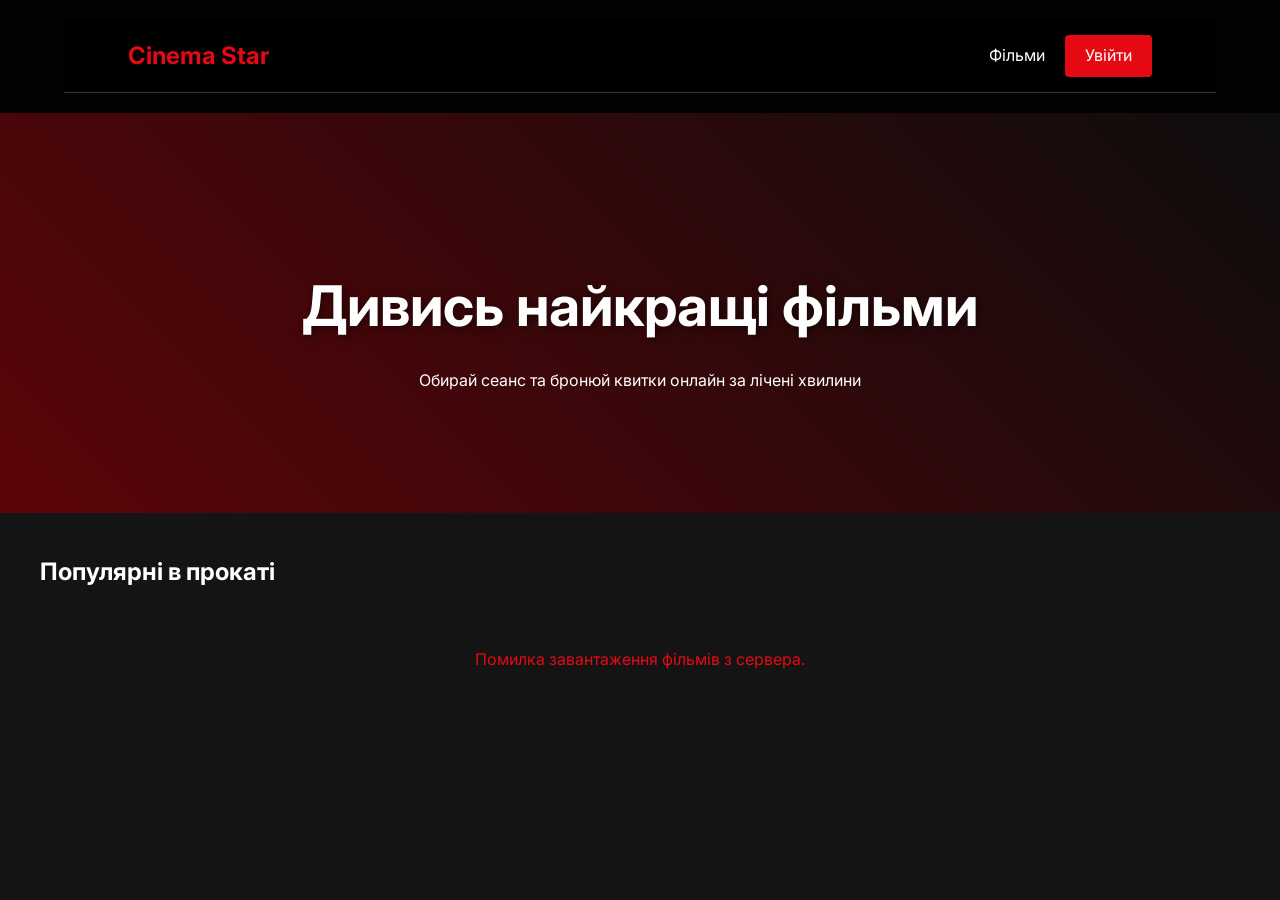
<file: Frontend/index.html>
<!DOCTYPE html>
<html lang="uk">
<head>
    <meta charset="UTF-8">
    <meta name="viewport" content="width=device-width, initial-scale=1.0">
    <title>Cinema Star — Бронювання квитків</title>
    
    <link href="https://fonts.googleapis.com/css2?family=Inter:wght@400;700&display=swap" rel="stylesheet">
    
    <!-- ПРИБРАЛИ СЛЕШ ПЕРЕД css -->
    <link rel="stylesheet" href="css/style.css">
</head>
<body>

    <header id="header" class="main-header"></header> 

    <main>
        <section class="hero">
            <div class="hero-content">
                <h1>Дивись найкращі фільми</h1>
                <p>Обирай сеанс та бронюй квитки онлайн за лічені хвилини</p>
            </div>
        </section>

        <section class="movies-section">
            <div class="container">
                <h2>Популярні в прокаті</h2>
                <div id="movies" class="movie-grid">
                    <p class="loading">Завантаження фільмів...</p>
                </div>
            </div>
        </section>
    </main>

    <!-- ПРИБРАЛИ СЛЕШІ ПЕРЕД components та js -->
    <script type="module" src="components/header.js"></script>
    <script type="module" src="js/pages/movies.js"></script>

</body>
</html>
</file>
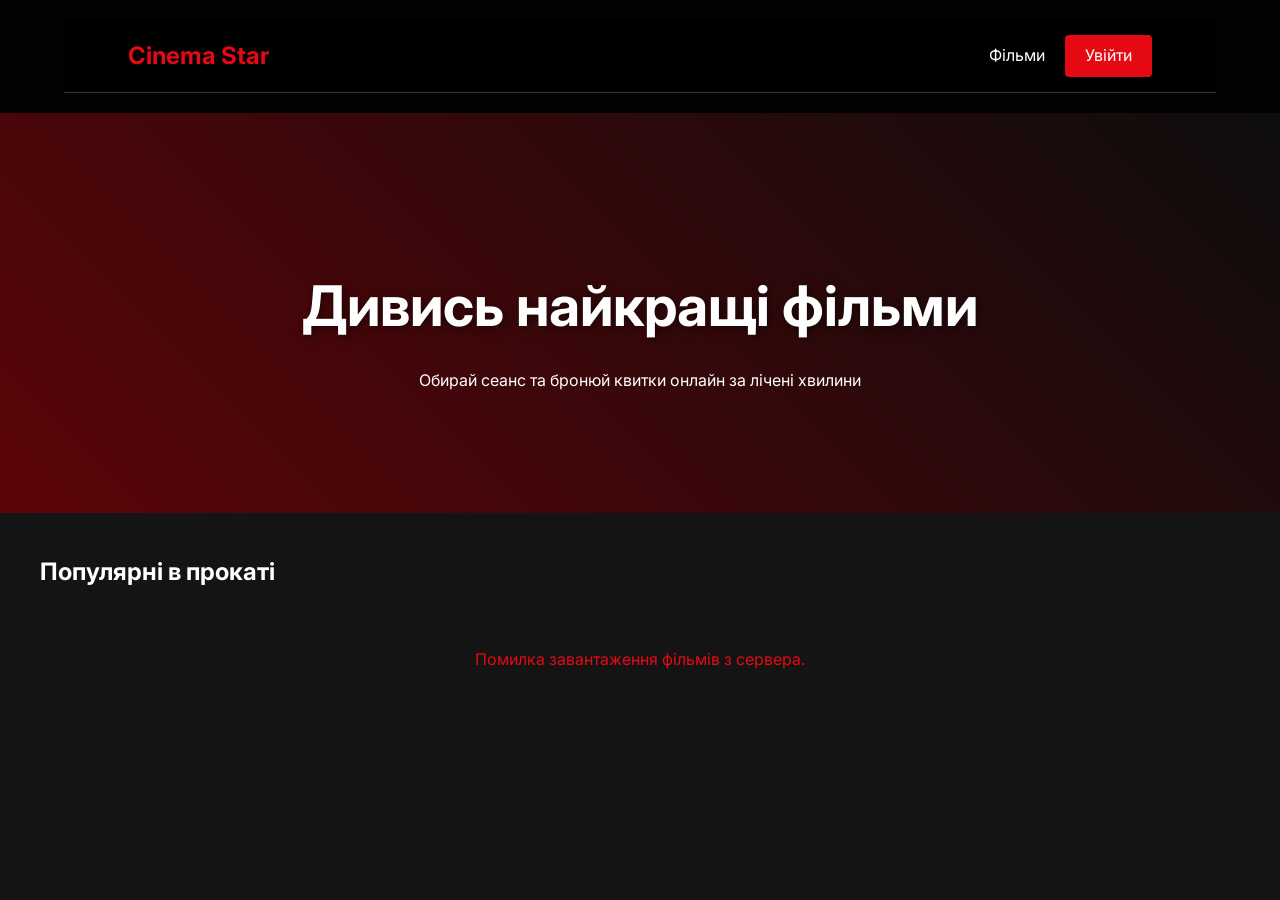
<file: Frontend/admin.html>
<!DOCTYPE html>
<html lang="uk">
<head>
    <meta charset="UTF-8">
    <title>Панель Адміністратора</title>
    <link rel="stylesheet" href="css/style.css"> </head>
<body style="background: #111; color: white; padding: 50px;">
    <div id="header"></div> <div style="max-width: 800px; margin: 0 auto;">
        <h2>Керування фільмами</h2>
        
        <form id="movieForm" style="background: #222; padding: 30px; border-radius: 10px; display: flex; flex-direction: column; gap: 15px;">
            <input type="hidden" id="movieId">
            
            <label>Назва фільму:</label>
            <input type="text" id="movieTitle" required style="padding: 10px; background: #333; color: white; border: none; border-radius: 5px;">

            <label>Опис фільму:</label>
            <textarea id="movieDesc" rows="5" required style="padding: 10px; background: #333; color: white; border: none; border-radius: 5px;"></textarea>

            <label>Постер фільму:</label>
            <input type="file" id="moviePoster" accept="image/*" style="color: white;">

            <button type="submit" id="submitBtn" style="background: #e50914; color: white; padding: 12px; border: none; border-radius: 5px; font-weight: bold; cursor: pointer;">Зберегти фільм</button>
            <button type="button" id="cancelEdit" style="display: none; background: #555; color: white; padding: 10px; border: none; border-radius: 5px; cursor: pointer;">Скасувати редагування</button>
        </form>

        <h3 style="margin-top: 40px;">Список фільмів на сайті</h3>
        <div id="adminMoviesList" style="display: flex; flex-direction: column; gap: 15px;"></div>
    </div>

    <script src="components/header.js"></script>
    <script src="js/pages/admin.js"></script>
</body>
</html>
</file>
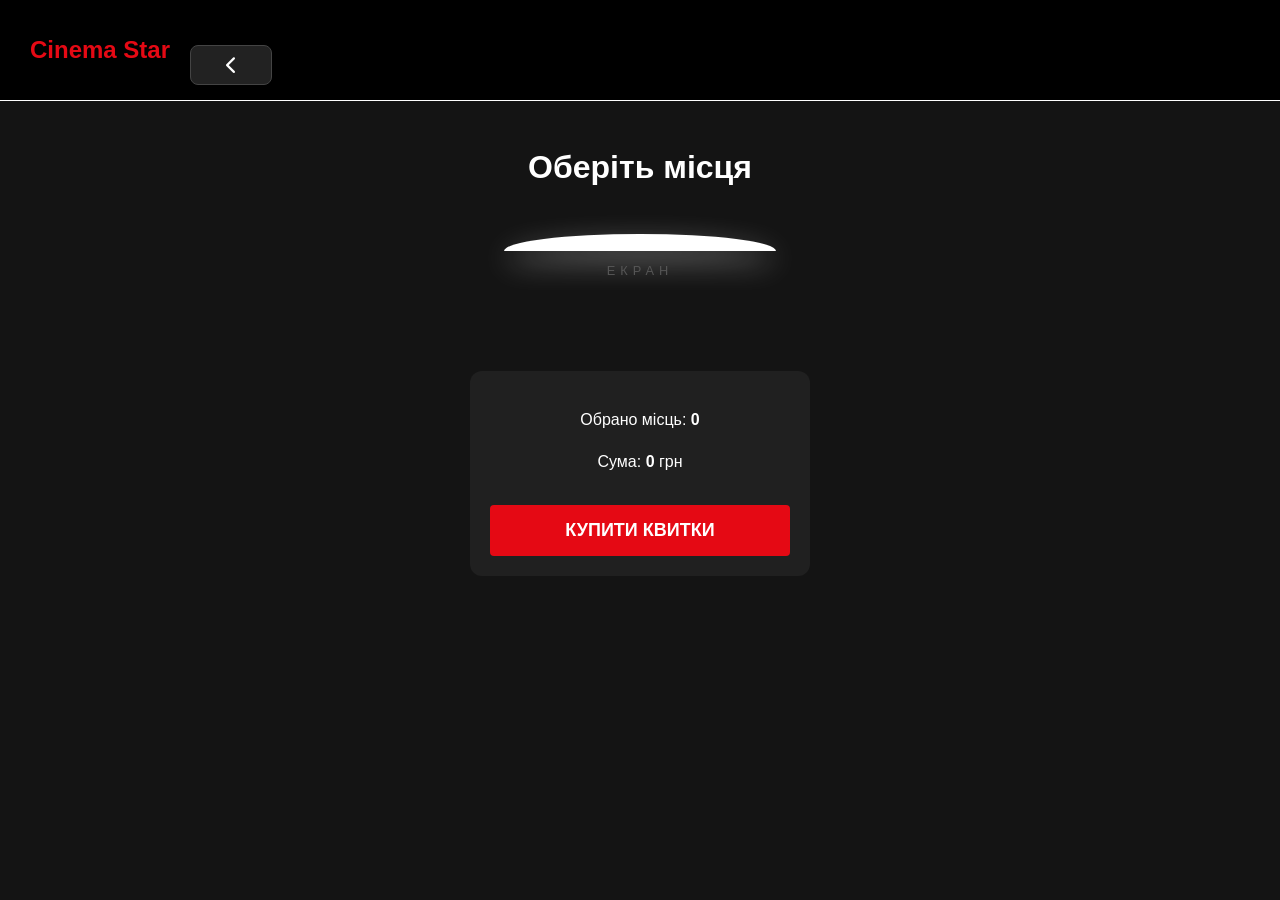
<file: Frontend/booking.html>
<!DOCTYPE html>
<html lang="uk">
<head>
    <meta charset="UTF-8">
    <title>Бронювання місць | Cinema Star</title>
    <link rel="stylesheet" href="https://cdnjs.cloudflare.com/ajax/libs/font-awesome/6.0.0/css/all.min.css">
    
    <link rel="stylesheet" href="css/style.css">
    <link rel="stylesheet" href="css/booking.css">
    
    <style>
    /* ПРИБРАЛИ ВІДСТУП ВГОРІ */
    body {
        margin: 0 !important;
        padding: 0 !important;
        background: #141414;
        font-family: Arial, sans-serif;
    }

    /* РОЗТЯГНУЛИ ЛІНІЮ */
    .header-custom {
        display: flex;
        align-items: center;
        justify-content: flex-start;
        padding: 15px 0; /* Було 30px, тепер 0 для лінії */
        background: #000;
        border-bottom: 1px solid #ffffff; 
        width: 100%;
        box-sizing: border-box;
    }

    .logo-text { 
        color: #e50914; 
        font-size: 1.5rem; 
        font-weight: bold; 
        text-decoration: none; 
        margin-left: 30px; /* Відступ тексту від краю */
        margin-right: 20px; 
    }

    .back-btn-square {
        width: 40px; height: 40px;
        background: #222; border: 1px solid #444;
        color: white; border-radius: 8px;
        cursor: pointer; display: flex;
        align-items: center; justify-content: center;
        transition: 0.3s;
    }

    .booking-container { 
        max-width: 900px; 
        margin: 20px auto; 
        text-align: center; 
        color: white; 
    }

    .screen-wrapper {
        perspective: 400px;
        margin-bottom: 50px;
    }
    .screen {
        width: 80%;
        height: 12px;
        background: #fff;
        margin: 0 auto;
        border-radius: 50% / 100% 100% 0 0;
        box-shadow: 0 10px 30px rgba(255, 255, 255, 0.4);
    }
    .screen-text {
        margin-top: 10px;
        color: #555;
        font-size: 0.8rem;
        text-transform: uppercase;
        letter-spacing: 5px;
    }

    #seats-grid { 
        display: grid; 
        justify-content: center; 
        gap: 12px; 
        margin: 40px 0; 
    }

    .booking-footer {
        background: rgba(255,255,255,0.05);
        padding: 20px;
        border-radius: 12px;
        display: inline-block;
        min-width: 300px;
    }
    #buy-btn {
        margin-top: 15px;
        padding: 15px 50px;
        background: #e50914;
        color: white;
        border: none;
        border-radius: 4px;
        cursor: pointer;
        font-weight: bold;
        text-transform: uppercase;
        transition: 0.3s;
    }
    #buy-btn:hover { background: #b20710; transform: scale(1.05); }
</style>
</head>
<body style="background: #141414; margin: 0; font-family: Arial, sans-serif;">

    <header class="header-custom">
        <a href="index.html" class="logo-text">Cinema Star</a>
        <button onclick="window.history.back()" class="back-btn-square" title="Назад">
            <i class="fas fa-chevron-left"></i>
        </button>
    </header>

    <main class="container booking-container">
    <h1 style="margin-bottom: 40px;">Оберіть місця</h1>

    <div class="screen-wrapper">
        <div class="screen"></div>
        <div class="screen-text">ЕКРАН</div>
    </div>
    
    <div id="seats-grid"></div>

    <div class="booking-footer">
        <p>Обрано місць: <b id="selected-count">0</b></p>
        <p>Сума: <b id="total-price">0</b> грн</p>
        <button id="buy-btn">Купити квитки</button>
    </div>
</main>

    <script type="module" src="js/pages/booking.js"></script>
    <script>
    (function() {
        const checkInitials = () => {
            const firstName = localStorage.getItem('first_name');
            const avatar = document.getElementById('profileAvatar');
            
            if (avatar && firstName && firstName !== 'null') {
                const letter = firstName.charAt(0).toUpperCase();
                if (avatar.innerText.trim() !== letter) {
                    avatar.innerText = letter;
                }
            }
        };
        checkInitials();
        setTimeout(checkInitials, 500);
    })();
</script>
</body>
</html>
</file>
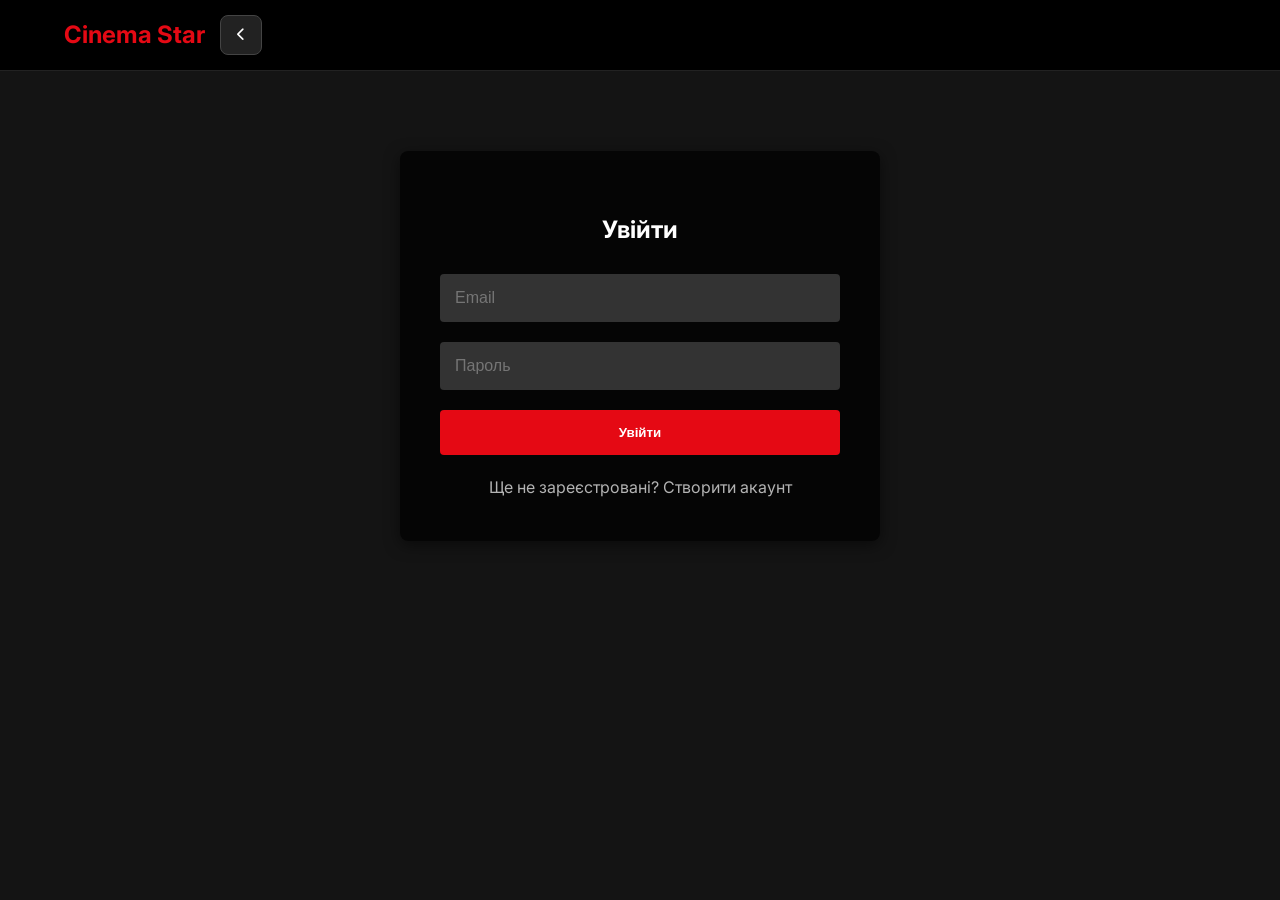
<file: Frontend/login.html>
<!DOCTYPE html>
<html lang="uk">
<head>
    <meta charset="UTF-8">
    <meta name="viewport" content="width=device-width, initial-scale=1.0">
    <title>Вхід — Cinema Star</title>
    
    <link href="https://fonts.googleapis.com/css2?family=Inter:wght@400;700&display=swap" rel="stylesheet">
    <link rel="stylesheet" href="https://cdnjs.cloudflare.com/ajax/libs/font-awesome/6.0.0/css/all.min.css">
    <link rel="stylesheet" href="css/style.css">
    
    <style>
        .header-custom {
            display: flex;
            align-items: center;
            padding: 15px 5%;
            background: #000;
            border-bottom: 1px solid #222;
        }
        .logo-text { color: #e50914; font-size: 1.5rem; font-weight: bold; text-decoration: none; }
        
        .back-btn-square {
            width: 40px;
            height: 40px;
            background: #222;
            border: 1px solid #444;
            color: white;
            border-radius: 8px;
            cursor: pointer;
            display: flex;
            align-items: center;
            justify-content: center;
            transition: 0.3s;
            margin-left: 15px;
        }
        .back-btn-square:hover { background: #e50914; border-color: #e50914; }

        .login-container {
            max-width: 400px;
            margin: 80px auto;
            background: rgba(0, 0, 0, 0.75);
            padding: 40px;
            border-radius: 8px;
            box-shadow: 0 4px 15px rgba(0,0,0,0.5);
            color: white;
        }
        .login-container h2 { margin-bottom: 25px; text-align: center; }
        .form-group { margin-bottom: 20px; }
        .form-group input {
            width: 100%;
            padding: 15px;
            background: #333;
            border: none;
            border-radius: 4px;
            color: white;
            font-size: 1rem;
            box-sizing: border-box;
        }
        .form-group input:focus { outline: 2px solid #e50914; }
        .btn {
            width: 100%;
            padding: 15px;
            background: #e50914;
            color: white;
            border: none;
            border-radius: 4px;
            font-weight: bold;
            cursor: pointer;
        }
        .register-link { display: block; margin-top: 20px; text-align: center; color: #b3b3b3; text-decoration: none; }
    </style>
</head>
<body style="background: #141414; font-family: 'Inter', sans-serif; margin: 0;">

    <header class="header-custom">
        <a href="index.html" class="logo-text">Cinema Star</a>
        <button onclick="window.history.back()" class="back-btn-square" title="Назад">
            <i class="fas fa-chevron-left"></i>
        </button>
    </header>

    <main class="container">
        <div class="login-container">
            <h2>Увійти</h2>
            <form id="loginForm">
                <div class="form-group">
                    <input type="email" id="email" placeholder="Email" required autocomplete="email">
                </div>
                <div class="form-group">
                    <input type="password" id="password" placeholder="Пароль" required autocomplete="current-password">
                </div>
                <button type="submit" class="btn">Увійти</button>
            </form>
            <a href="register.html" class="register-link">Ще не зареєстровані? Створити акаунт</a>
        </div>
    </main>

    <script>
        document.getElementById('loginForm').addEventListener('submit', async function(event) {
            event.preventDefault(); 
            const submitBtn = document.querySelector('#loginForm .btn');
            const email = document.getElementById('email').value;
            const password = document.getElementById('password').value;

            submitBtn.innerText = "Перевірка...";
            submitBtn.disabled = true;

            try {
                const response = await fetch('http://127.0.0.1:8005/api/login', {
                    method: 'POST',
                    headers: { 'Content-Type': 'application/json' },
                    body: JSON.stringify({ email, password })
                });

                const data = await response.json();

                if (response.ok) {
                    // КЛЮЧОВЕ ВИПРАВЛЕННЯ ТУТ:
                    // Зберігаємо саме 'first_name', як того чекає header.js
                    localStorage.setItem('user_id', data.user_id);
                    localStorage.setItem('first_name', data.first_name); 
                    
                    // Для сумісності з іншими твоїми скриптами, якщо вони юзають 'user_name'
                    localStorage.setItem('user_name', data.first_name); 
                    
                    window.location.href = "index.html"; 
                } else {
                    alert(data.detail || "Неправильний email або пароль");
                    submitBtn.innerText = "Увійти"; 
                    submitBtn.disabled = false;
                }
            } catch (error) {
                console.error("Login error:", error);
                alert("Не вдалося з'єднатися з сервером.");
                submitBtn.innerText = "Увійти";
                submitBtn.disabled = false;
            }
        });
    </script>
</body>
</html>
</file>
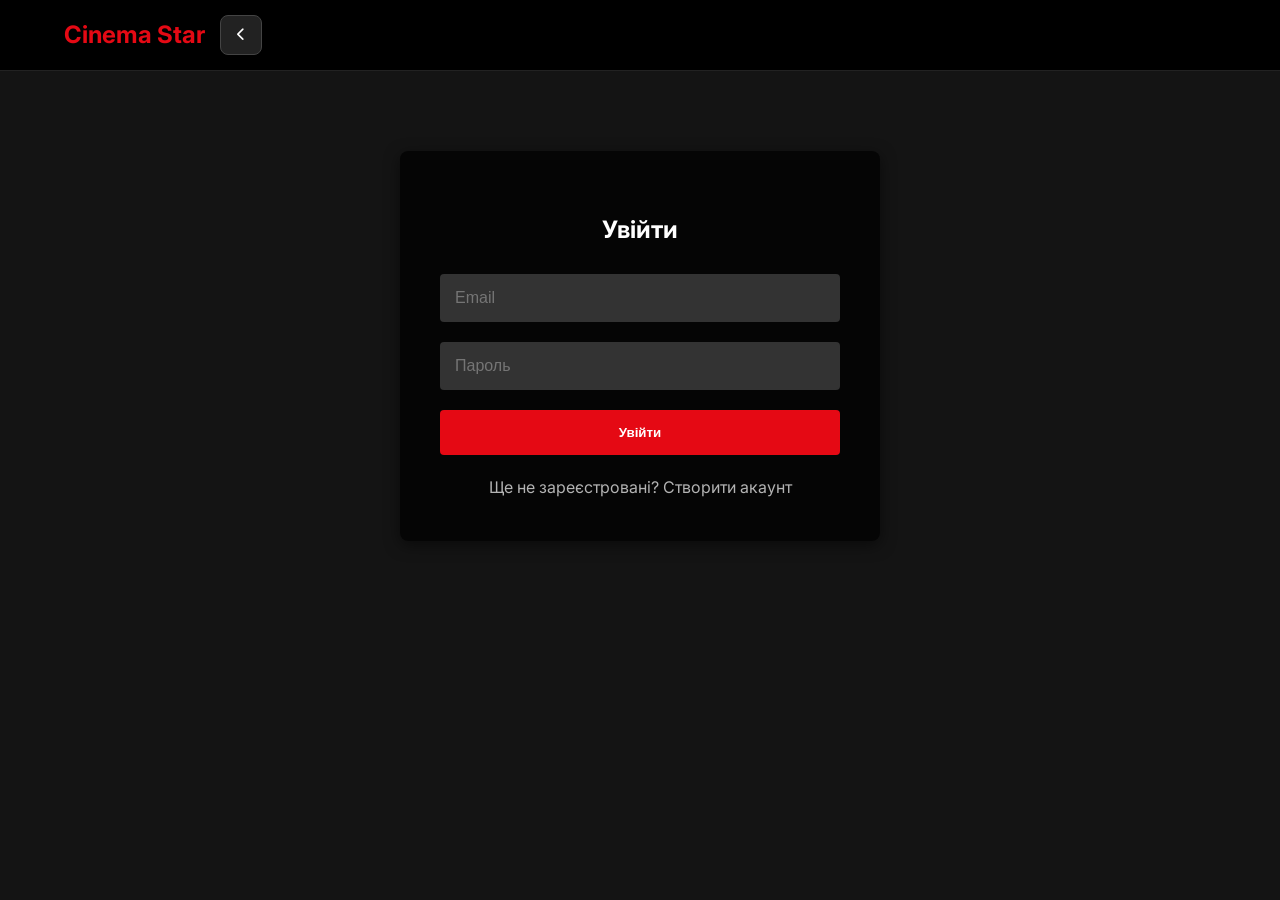
<file: Frontend/profile.html>
<!DOCTYPE html>
<html lang="uk">
<head>
    <meta charset="UTF-8">
    <title>Мій Профіль — Cinema Star</title>
    <link rel="stylesheet" href="css/style.css">
    <style>
        body { background: #0b0b0b; color: white; font-family: 'Inter', sans-serif; margin: 0; padding-bottom: 50px; }
        
        .top-nav {
            display: flex;
            align-items: center;
            gap: 15px;
            padding: 15px 20px;
        }

        .logo-text { 
            color: #e50914; 
            font-size: 1.5rem; 
            font-weight: bold; 
            text-decoration: none; 
        }

        .back-button {
            display: flex;
            align-items: center;
            justify-content: center;
            width: 55px;
            height: 38px;
            background: #1a1a1a;
            border-radius: 10px;
            border: 1px solid #333;
            cursor: pointer;
            text-decoration: none;
        }
        .back-button svg { width: 18px; height: 18px; stroke: white; fill: none; stroke-width: 2.5; }

        .profile-card { 
            background: #111; 
            padding: 40px; 
            border-radius: 20px; 
            margin: 30px auto; 
            max-width: 1000px; 
            display: flex; 
            align-items: center; 
            gap: 40px;
            border: 1px solid #222;
        }

        .avatar-circle { 
            position: relative; 
            width: 200px; 
            height: 200px; 
            border-radius: 50%; 
            border: 4px solid #e50914; 
            overflow: hidden; 
            background: #222;
        }
        
        #profileImage { width: 100%; height: 100%; object-fit: cover; }

        .user-name { font-size: 3.5rem; font-weight: bold; margin: 0; }
        
        .balance-badge { 
            background: #e50914; 
            padding: 12px 25px; 
            border-radius: 10px; 
            font-weight: bold; 
            display: inline-flex; 
            align-items: center;
            gap: 10px;
            margin-top: 20px; 
        }

        .content-section { max-width: 1000px; margin: 0 auto; padding: 0 20px; }
        .section-h { font-size: 1.8rem; margin: 40px 0 25px; border-bottom: 1px solid #222; padding-bottom: 10px; }
    </style>
</head>
<body>

    <div class="top-nav">
        <a href="index.html" class="logo-text">Cinema Star</a>
        <a href="index.html" class="back-button">
            <svg viewBox="0 0 24 24"><path d="M15 18l-6-6 6-6" stroke-linecap="round" stroke-linejoin="round"/></svg>
        </a>
    </div>

    <div class="profile-card">
        <div class="avatar-circle">
            <img id="profileImage" src="images/avatar.png">
        </div>
        <div class="info-block">
            <h1 id="userName" class="user-name">Марія</h1>
            <div class="balance-badge">Мій баланс: <span id="userBonuses">60</span> 🪙</div>
        </div>
    </div>

    <div class="content-section">
        <h2 class="section-h">🎟️ Ваші квитки</h2>
        <div id="ticketsContainer"></div>
        <h2 class="section-h" style="color: #555;">🎞️ Історія переглядів</h2>
        <div id="historyContainer"></div>
    </div>

    <script src="js/pages/profile.js"></script>
</body>
</html>
</file>
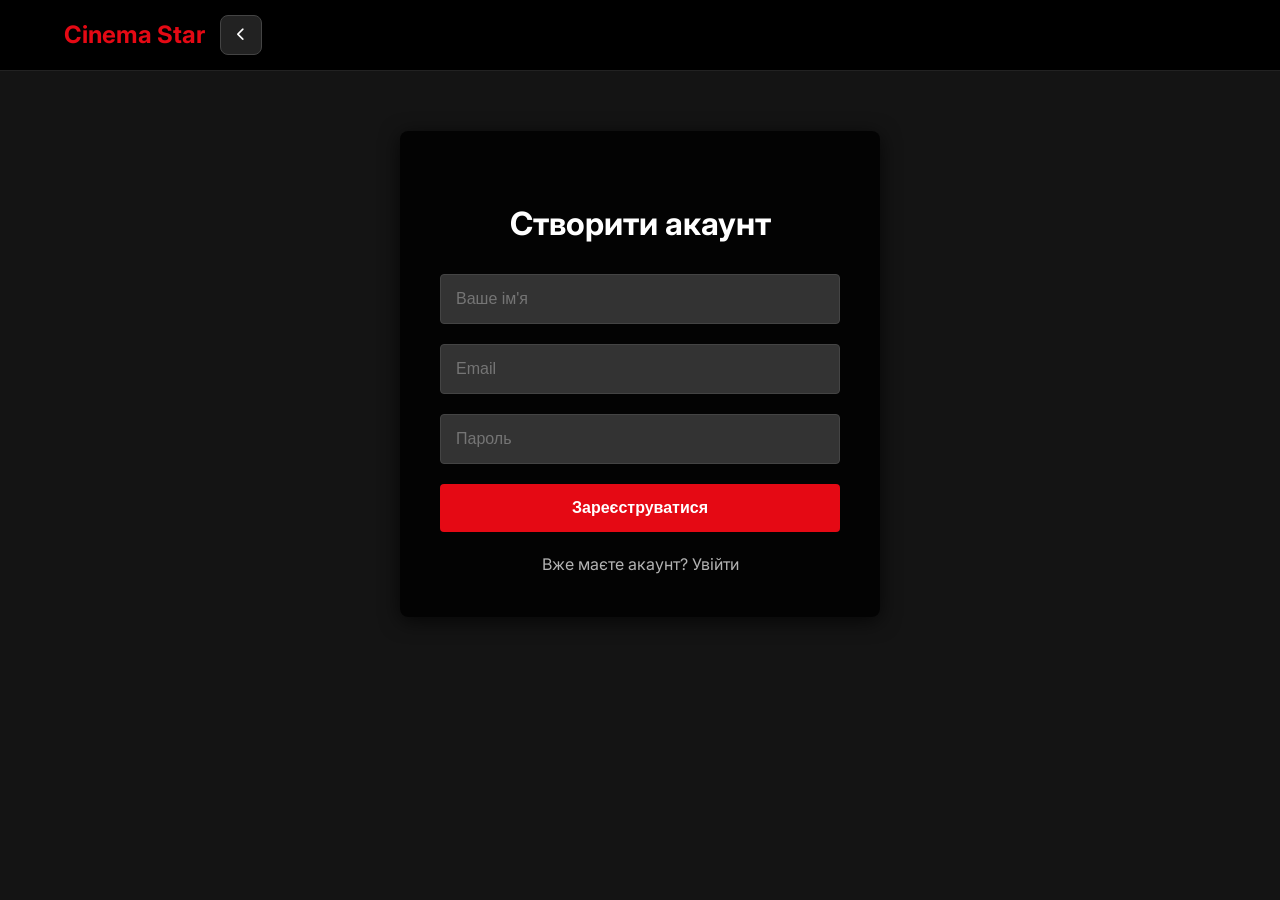
<file: Frontend/register.html>
<!DOCTYPE html>
<html lang="uk">
<head>
    <meta charset="UTF-8">
    <meta name="viewport" content="width=device-width, initial-scale=1.0">
    <title>Реєстрація — Cinema Star</title>
    
    <link href="https://fonts.googleapis.com/css2?family=Inter:wght@400;700&display=swap" rel="stylesheet">
    <link rel="stylesheet" href="https://cdnjs.cloudflare.com/ajax/libs/font-awesome/6.0.0/css/all.min.css">
    <link rel="stylesheet" href="css/style.css">
    
    <style>
        /* Стиль нової шапки */
        .header-custom {
            display: flex;
            align-items: center;
            padding: 15px 5%;
            background: #000;
            border-bottom: 1px solid #222;
        }
        .logo-text { color: #e50914; font-size: 1.5rem; font-weight: bold; text-decoration: none; }
        
        .back-btn-square {
            width: 40px;
            height: 40px;
            background: #222;
            border: 1px solid #444;
            color: white;
            border-radius: 8px;
            cursor: pointer;
            display: flex;
            align-items: center;
            justify-content: center;
            transition: 0.3s;
            margin-left: 15px;
        }
        .back-btn-square:hover { background: #e50914; border-color: #e50914; }

        .login-container {
            max-width: 400px;
            margin: 60px auto;
            background: rgba(0, 0, 0, 0.85);
            padding: 40px;
            border-radius: 8px;
            box-shadow: 0 4px 20px rgba(0,0,0,0.7);
            color: white;
        }
        .login-container h2 { margin-bottom: 25px; font-size: 2rem; text-align: center; }
        .form-group { margin-bottom: 20px; }
        .form-group input {
            width: 100%;
            padding: 15px;
            background: #333;
            border: 1px solid #444;
            border-radius: 4px;
            color: white;
            font-size: 1rem;
            box-sizing: border-box;
        }
        .form-group input:focus { outline: 2px solid #e50914; }
        .btn {
            width: 100%;
            padding: 15px;
            background: #e50914;
            color: white;
            border: none;
            border-radius: 4px;
            font-size: 1rem;
            font-weight: bold;
            cursor: pointer;
        }
        .register-link { display: block; margin-top: 20px; text-align: center; color: #b3b3b3; text-decoration: none; }
    </style>
</head>
<body style="background: #141414; font-family: 'Inter', sans-serif; margin: 0;">

    <header class="header-custom">
        <a href="index.html" class="logo-text">Cinema Star</a>
        <button onclick="window.history.back()" class="back-btn-square" title="Назад">
            <i class="fas fa-chevron-left"></i>
        </button>
    </header>

    <main class="container">
        <div class="login-container">
            <h2>Створити акаунт</h2>
            <form id="registerForm">
                <div class="form-group">
                    <input type="text" id="firstName" placeholder="Ваше ім'я" required>
                </div>
                <div class="form-group">
                    <input type="email" id="email" placeholder="Email" required>
                </div>
                <div class="form-group">
                    <input type="password" id="password" placeholder="Пароль" required>
                </div>
                <button type="submit" class="btn">Зареєструватися</button>
            </form>
            <a href="login.html" class="register-link">Вже маєте акаунт? Увійти</a>
        </div>
    </main>

    <script>
    document.getElementById('registerForm').addEventListener('submit', async function(event) {
        event.preventDefault(); 
        const submitBtn = document.querySelector('#registerForm .btn');
        
        // Зчитуємо дані з полів
        const firstName = document.getElementById('firstName').value;
        const email = document.getElementById('email').value;
        const password = document.getElementById('password').value;

        submitBtn.innerText = "Створення...";
        submitBtn.disabled = true; // Блокуємо кнопку, щоб не клікали двічі

        try {
            const response = await fetch('http://127.0.0.1:8005/api/register', {
                method: 'POST',
                headers: { 'Content-Type': 'application/json' },
                body: JSON.stringify({ 
                    first_name: firstName,
                    email: email, 
                    password: password 
                })
            });

            const result = await response.json();

            if (response.ok) {
                // ЗБЕРІГАЄМО ДАНІ В ЛОКАЛЬНЕ СХОВИЩЕ (щоб буква М з'явилася відразу)
                localStorage.setItem('user_id', result.user_id);
                localStorage.setItem('first_name', firstName); 

                alert("Акаунт успішно створено!");
                // Перенаправляємо на головну, а не на логін
                window.location.href = "index.html"; 
            } else {
                alert("Помилка: " + (result.detail || "Помилка реєстрації"));
                submitBtn.innerText = "Зареєструватися";
                submitBtn.disabled = false;
            }
        } catch (error) {
            console.error("Помилка реєстрації:", error);
            alert("Не вдалося з'єднатися з сервером.");
            submitBtn.innerText = "Зареєструватися";
            submitBtn.disabled = false;
        }
    });
</script>
</body>
</html>
</file>
<file: Frontend/css/style.css>
html, body {
    margin: 0 !important;
    padding: 0 !important;
    width: 100% !important;
    overflow-x: hidden;
    background-color: #141414;
}

body {
    color: white;
    font-family: 'Inter', Arial, sans-serif;
    line-height: 1.6;
}

.container {
    max-width: 1200px;
    margin: 0 auto;
    padding: 0 20px;
}

.main-header {
    display: flex !important;
    justify-content: space-between !important;
    align-items: center !important;
    padding: 20px 0 !important; 
    background: rgba(0, 0, 0, 0.9) !important;
    position: sticky !important;
    top: 0 !important;
    z-index: 1000 !important;
    width: 100vw !important;
    left: 0 !important;
    margin: 0 !important;

    /* ПОВНЕ ВИДАЛЕННЯ ВСІХ РИСОК */
    border: none !important;
    border-bottom: none !important;
    border-top: none !important;
    box-shadow: none !important;
}

/* Прибираємо будь-які лінії, які можуть бути всередині хедера (псевдоелементи) */
.main-header::before,
.main-header::after {
    display: none !important;
    content: none !important;
}

.main-header > * {
    margin-left: 5% !important;
    margin-right: 5% !important;
}

/* РЕШТА КОДУ БЕЗ ЗМІН */
.hero {
    height: 400px;
    display: flex;
    align-items: center;
    justify-content: center;
    text-align: center;
    background: linear-gradient(rgba(0,0,0,0.6), rgba(0,0,0,0.6)), 
                linear-gradient(45deg, #e50914, #221f1f);
    margin-bottom: 40px;
}

.hero h1 {
    font-size: 3.5rem;
    margin-bottom: 10px;
    text-shadow: 2px 2px 10px rgba(0,0,0,0.5);
}

.movie-grid {
    display: grid;
    grid-template-columns: repeat(auto-fill, minmax(200px, 1fr));
    gap: 25px;
    padding: 20px 0;
}

.movie-card {
    background: #2f2f2f;
    border-radius: 8px;
    overflow: hidden;
    transition: transform 0.3s ease, box-shadow 0.3s ease;
    cursor: pointer;
    position: relative;
}

.movie-card:hover {
    transform: translateY(-10px);
    box-shadow: 0 10px 20px rgba(0,0,0,0.5);
}

.movie-card img {
    width: 100%;
    height: 300px;
    object-fit: cover;
}

.movie-info {
    padding: 15px;
}

.movie-info h3 {
    margin: 0 0 10px 0;
    font-size: 1.1rem;
}

button, .btn {
    background-color: #e50914; 
    border: none;
    padding: 10px 20px;
    color: white;
    font-weight: bold;
    border-radius: 4px;
    cursor: pointer;
    transition: background 0.2s;
    width: 100%;
}

button:hover {
    background-color: #b20710;
}
</file>
<file: Frontend/css/booking.css>
body {
    background: #141414;
    color: white;
    font-family: 'Inter', sans-serif;
    display: flex;
    flex-direction: column;
    align-items: center;
    min-height: 100vh;
    margin: 0;
    padding: 40px;
}

.screen {
    width: 60%;
    height: 15px;
    background: linear-gradient(to bottom, #555, #222);
    margin-bottom: 50px;
    border-radius: 50% / 100% 100% 0 0; 
    box-shadow: 0 10px 20px rgba(229, 9, 20, 0.2); 
    text-align: center;
    color: #888;
    font-size: 12px;
    padding-top: 5px;
}

#hall {
    display: grid;
    grid-template-columns: repeat(10, 40px);
    gap: 10px;
    justify-content: center;
    margin: 20px;
}

.seat {
    width: 40px;
    height: 40px;
    background: #333;
    border-radius: 6px;
    cursor: pointer;
    transition: all 0.3s ease; 
    display: flex;
    align-items: center;
    justify-content: center;
    font-size: 10px;
    color: #777;
}

.seat:hover:not(.taken) {
    background: #555;
    transform: scale(1.1); 
}

.seat.selected {
    background: #e50914 !important; 
    color: white;
}

.seat.taken {
    background: #222;
    cursor: not-allowed;
    opacity: 0.5;
}

button {
    margin-top: 30px;
    padding: 15px 40px;
    background: #e50914;
    color: white;
    border: none;
    border-radius: 5px;
    font-size: 18px;
    font-weight: bold;
    cursor: pointer;
    transition: background 0.3s;
}

button:hover {
    background: #b20710;
}
</file>
